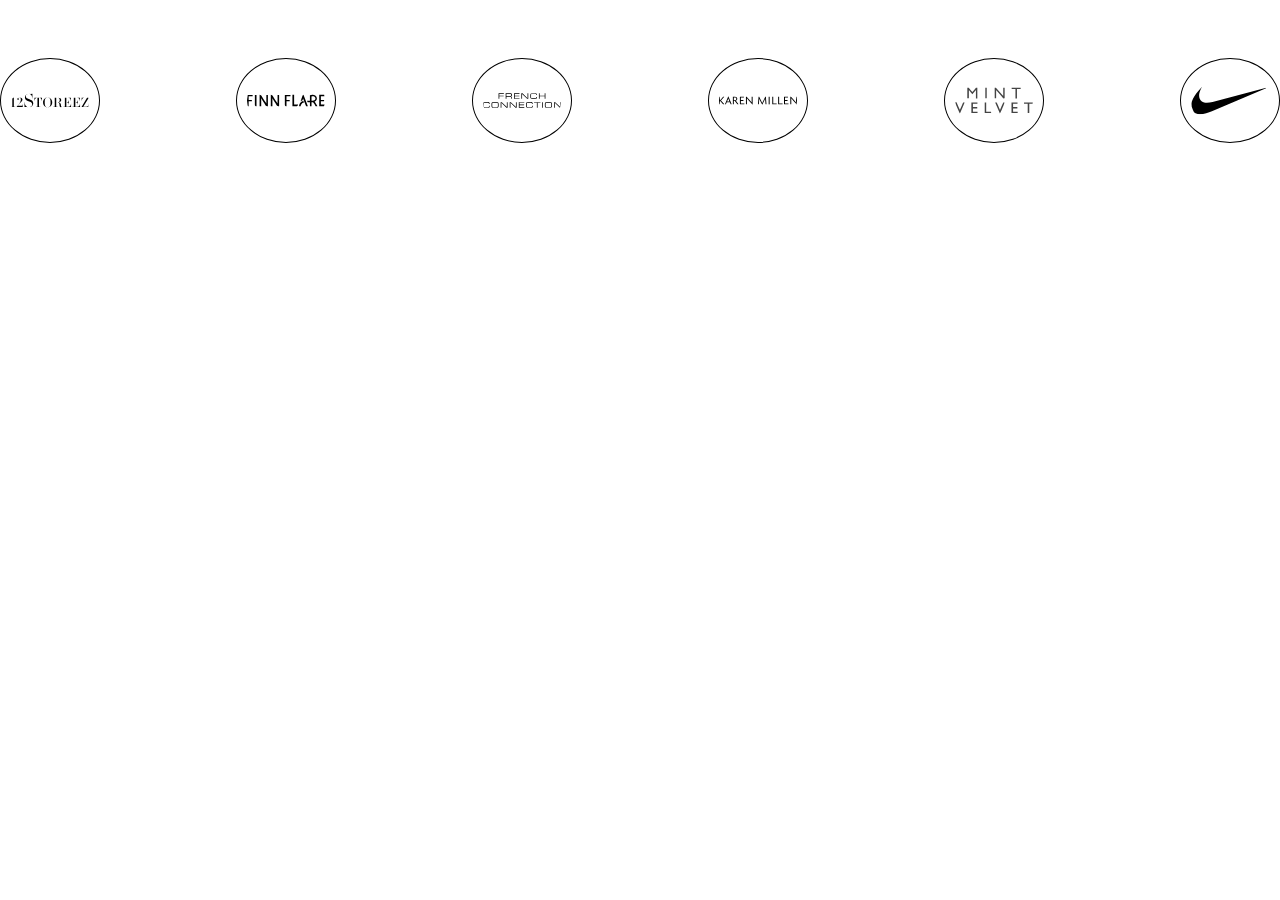
<file: task1/index.html>
<!doctype html>
<html lang="en">
<head>
    <meta charset="UTF-8">
    <meta name="viewport"
          content="width=device-width, user-scalable=no, initial-scale=1.0, maximum-scale=1.0, minimum-scale=1.0">
    <meta http-equiv="X-UA-Compatible" content="ie=edge">
    <title>Document</title>
    <link rel="stylesheet" href="style.css">
</head>
<body>
<div class="logos">
    <img class="logos__logo" src="./assets/12Storeez.svg" alt="12Storeez" >
    <img class="logos__logo" src="./assets/FinnFlare.svg" alt="FinnFlare">
    <img class="logos__logo" src="./assets/FrenchConnection.svg" alt="FrenchConnection">
    <img class="logos__logo" src="./assets/KarenMillen.svg" alt="KarenMillen">
    <img class="logos__logo" src="./assets/MintVelvet.svg" alt="MintVelvet">
    <img class="logos__logo" src="./assets/Nike.svg" alt="Nike">
</div>
</body>
</html>
</file>
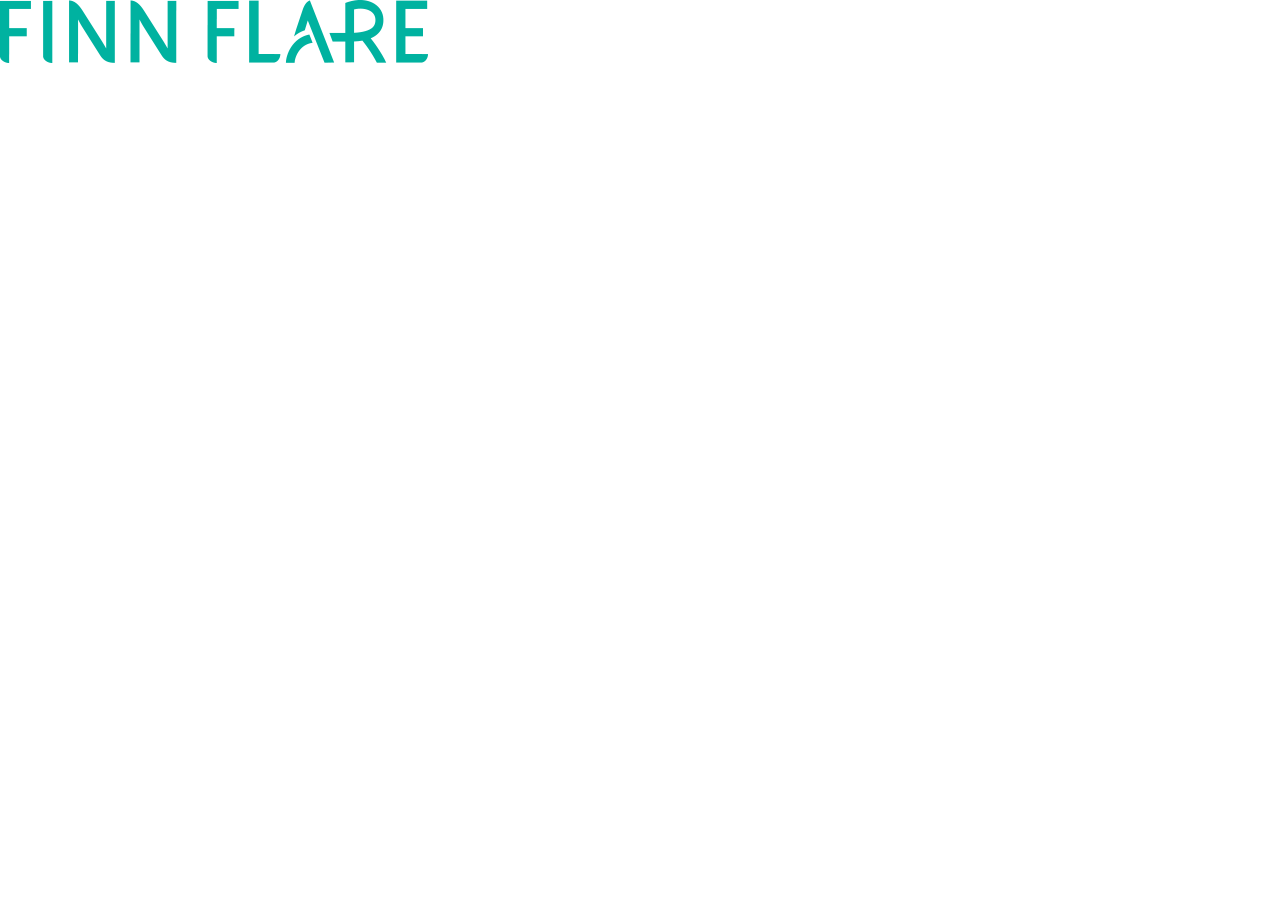
<file: task10/index.html>
<!doctype html>
<html lang="en">
<head>
    <meta charset="UTF-8">
    <meta name="viewport"
          content="width=device-width, user-scalable=no, initial-scale=1.0, maximum-scale=1.0, minimum-scale=1.0">
    <meta http-equiv="X-UA-Compatible" content="ie=edge">
    <title>Document</title>
    <link rel="stylesheet" href="style.css">
</head>
<body>
    <div>
        <img class="logo" src="assets/logo-ff.png" alt="FINN FLARE logo">
    </div>
</body>
</html>
</file>
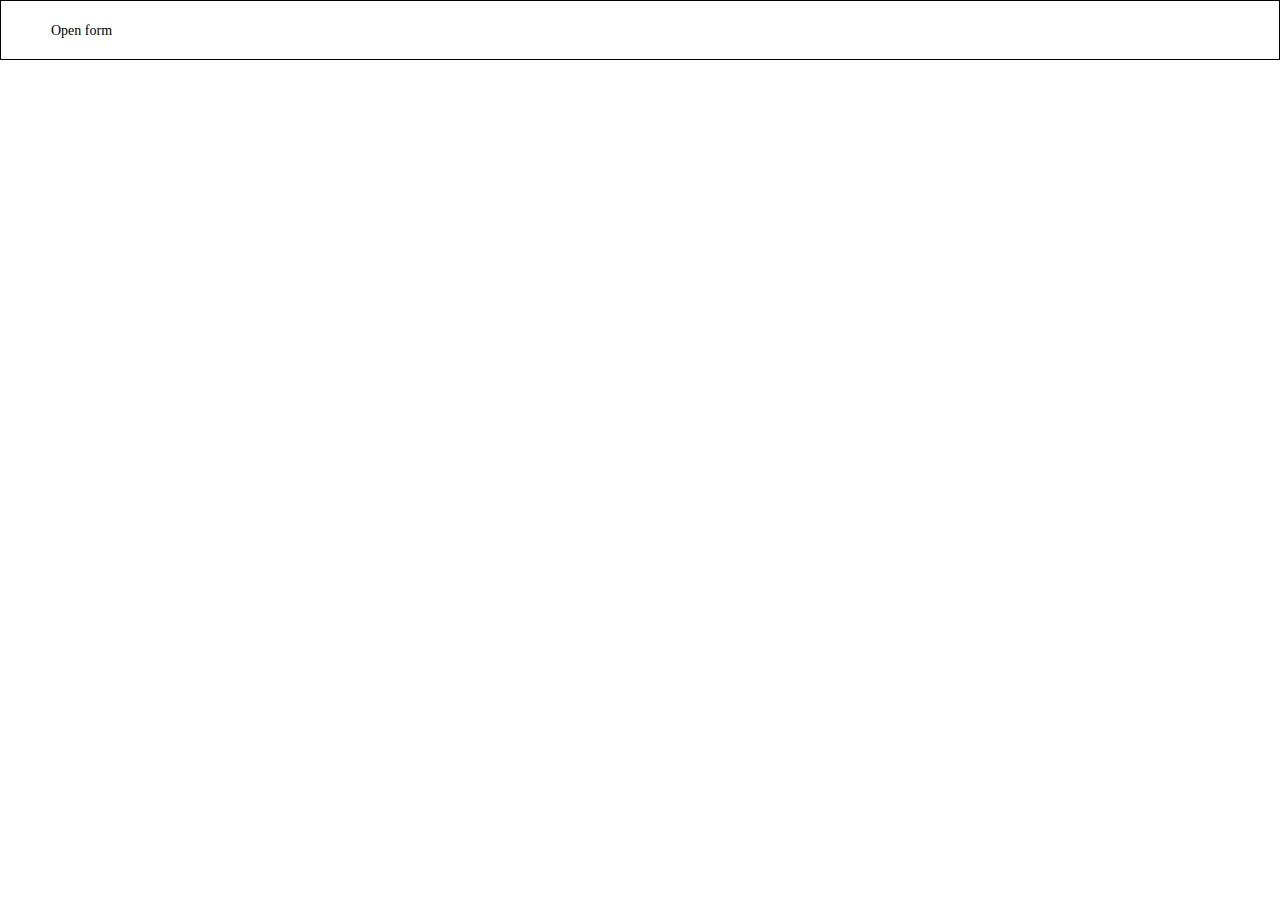
<file: task12/index.html>
<!doctype html>
<html lang="en">
<head>
    <meta charset="UTF-8">
    <meta name="viewport"
          content="width=device-width, user-scalable=no, initial-scale=1.0, maximum-scale=1.0, minimum-scale=1.0">
    <meta http-equiv="X-UA-Compatible" content="ie=edge">
    <title>Document</title>
    <link rel="stylesheet" href="style.css">
</head>
<body>
    <div class="container">
        <div class="header">
            <a class="header__openFormButton">Open form</a>
        </div>
        <div id="successAlert" class="display-none">Успех</div>
    </div>
    <div class="overlay display-none">
        <div class="form">
            <div class="form__buttonWrapper">
                <button class="form__closeFormButton">&times;</button>
            </div>
            <form class="form__content">
                <div class="form__row">
                    <label for="email">
                        Почта
                    </label>
                    <input id="email" type="text" name="email" placeholder="example@mail.ru">
                </div>
                <div class="form__row">
                    <label for="password">
                        Пароль
                    </label>
                    <input id="password" type="password" name="password">
                </div>
                <input class="form__submit" type="submit" value="Отправить">
            </form>
        </div>
    </div>
    <script>
      const overlay = document.querySelector('.overlay');
      const form = document.querySelector('.form__content');

      const formCloser = document.querySelector('.form__closeFormButton');
      formCloser.addEventListener('click', () => {
        overlay.classList.add('display-none');
      })

      const openFormButton = document.querySelector('.header__openFormButton');
      openFormButton.addEventListener('click', () => {
        overlay.classList.remove('display-none');
      })

      const emailRegExp = /^[-.\w]+@[\w-]+\.[\w]/;

      const email = document.getElementById('email');
      const password = document.getElementById('password');

      function highlightInput(elem, flag) {
          if (flag) {
            elem.classList.remove('wrongData');
          } else {
            elem.classList.add('wrongData');
          }
      }

      const successAlert = document.getElementById('successAlert');

      form.addEventListener('submit', (event) => {
        event.preventDefault();

        const formData = new FormData(form);

        const emailCorrect = emailRegExp.test(formData.get('email').trim())
        const passwordCorrect = formData.get('password').trim().length > 2;

        highlightInput(email, emailCorrect);
        highlightInput(password, passwordCorrect);

        if (emailCorrect && passwordCorrect) {
          overlay.classList.add('display-none');
          successAlert.classList.remove('display-none')
        }
      })
    </script>
</body>
</html>
</file>
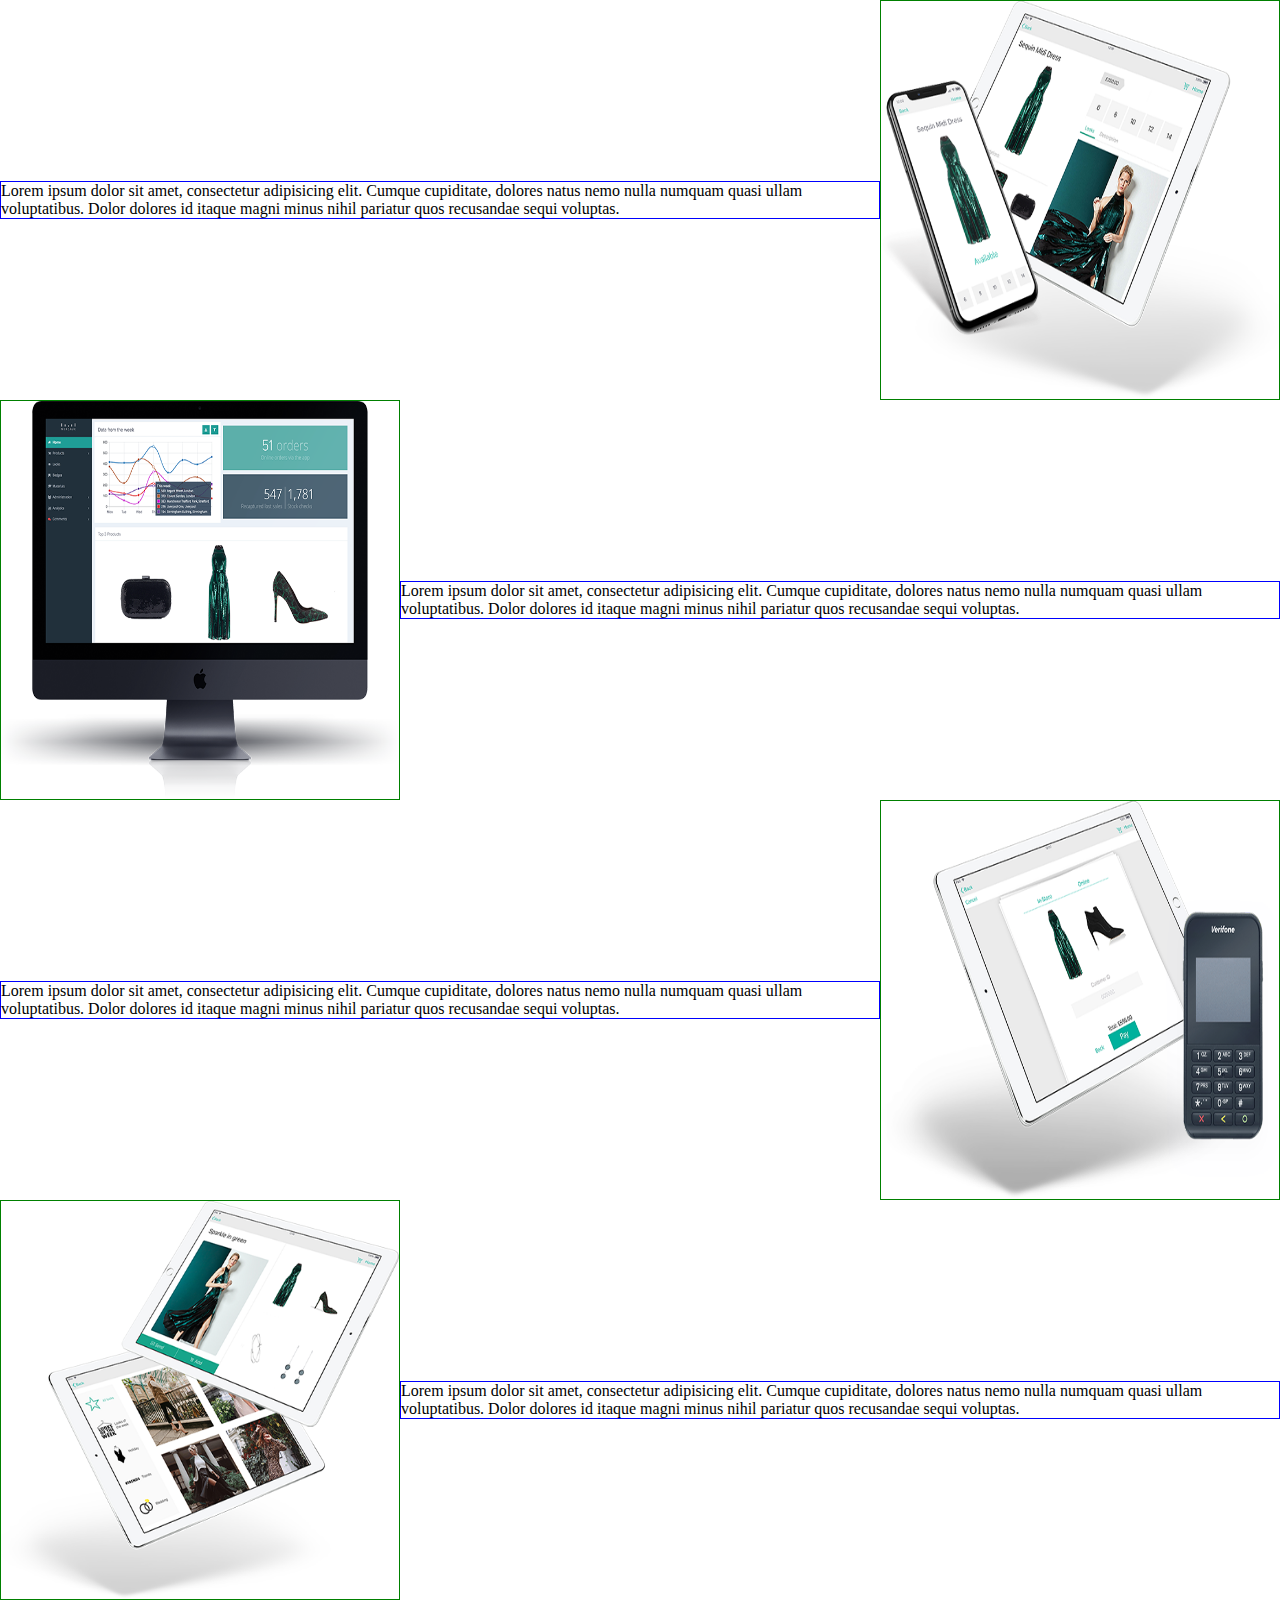
<file: task2/index.html>
<!doctype html>
<html lang="en">
<head>
    <meta charset="UTF-8">
    <meta name="viewport"
          content="width=device-width, user-scalable=no, initial-scale=1.0, maximum-scale=1.0, minimum-scale=1.0">
    <meta http-equiv="X-UA-Compatible" content="ie=edge">
    <title>Document</title>
    <link rel="stylesheet" href="style.css">
</head>
<body>
    <div class="container">
        <div class="container__content">
            <img class="container__img" src="./assets/1.png" alt="1">
            <p class="container__text">Lorem ipsum dolor sit amet, consectetur adipisicing elit. Cumque cupiditate, dolores natus nemo nulla numquam quasi ullam voluptatibus. Dolor dolores id itaque magni minus nihil pariatur quos recusandae sequi voluptas.</p>
        </div>
        <div class="container__content">
            <img class="container__img" src="./assets/2.png" alt="2">
            <p class="container__text">Lorem ipsum dolor sit amet, consectetur adipisicing elit. Cumque cupiditate, dolores natus nemo nulla numquam quasi ullam voluptatibus. Dolor dolores id itaque magni minus nihil pariatur quos recusandae sequi voluptas.</p>
        </div>
        <div class="container__content">
            <img class="container__img" src="./assets/3.png" alt="3">
            <p class="container__text">Lorem ipsum dolor sit amet, consectetur adipisicing elit. Cumque cupiditate, dolores natus nemo nulla numquam quasi ullam voluptatibus. Dolor dolores id itaque magni minus nihil pariatur quos recusandae sequi voluptas.</p>
        </div>
        <div class="container__content">
            <img class="container__img" src="./assets/4.png" alt="4">
            <p class="container__text">Lorem ipsum dolor sit amet, consectetur adipisicing elit. Cumque cupiditate, dolores natus nemo nulla numquam quasi ullam voluptatibus. Dolor dolores id itaque magni minus nihil pariatur quos recusandae sequi voluptas.</p>
        </div>
    </div>
</body>
</html>
</file>
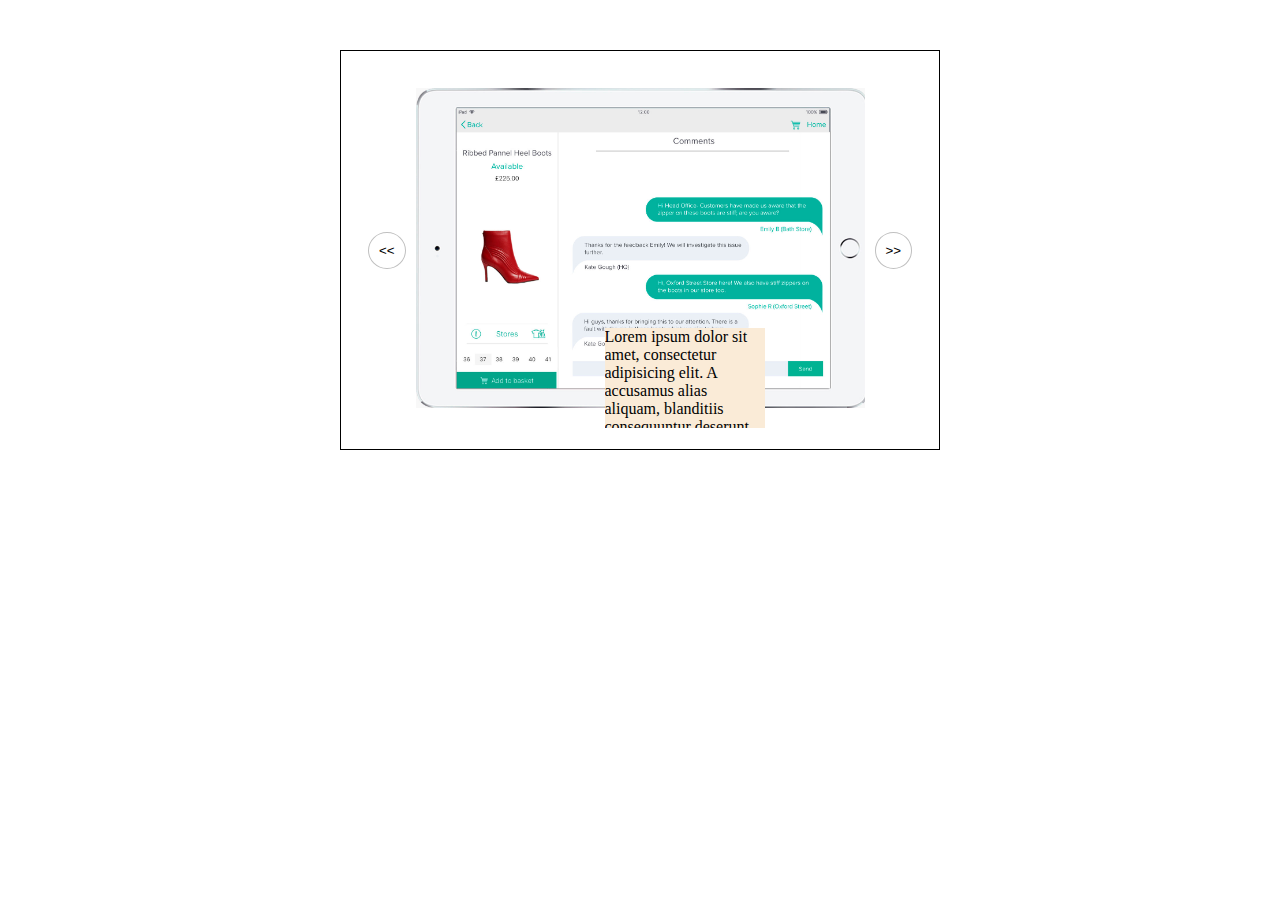
<file: task4/index.html>
<!doctype html>
<html lang="en">
<head>
    <meta charset="UTF-8">
    <meta name="viewport"
          content="width=device-width, user-scalable=no, initial-scale=1.0, maximum-scale=1.0, minimum-scale=1.0">
    <meta http-equiv="X-UA-Compatible" content="ie=edge">
    <title>Document</title>
    <link rel="stylesheet" href="style.css">
</head>
<body>
    <div class="carousel">
        <button class="carousel__button carousel__buttonLeft"><<</button>
        <div class="carousel__wrapper">
            <div class="carousel__container">
                <div class="carousel__item element" style="background-image: url(./assets/Communication@2x.jpg)">
                    <p class="element__text">Lorem ipsum dolor sit amet, consectetur adipisicing elit. A accusamus alias aliquam, blanditiis consequuntur deserunt dolore inventore itaque officia placeat provident quod quos unde ut voluptas? Eveniet natus quo soluta.Lorem ipsum dolor sit amet, consectetur adipisicing elit. A accusamus alias aliquam, blanditiis consequuntur deserunt dolore inventore itaque officia placeat provident quod quos unde ut voluptas? Eveniet natus quo soluta.Lorem ipsum dolor sit amet, consectetur adipisicing elit. A accusamus alias aliquam, blanditiis consequuntur deserunt dolore inventore itaque officia placeat provident quod quos unde ut voluptas? Eveniet natus quo soluta.</p>
                </div>
                <div class="carousel__item element" style="background-image: url(./assets/EndlessAisle@2x.jpg)">
                    <p class="element__text">natus quo soluta.</p>
                </div>
                <div class="carousel__item element" style="background-image: url(./assets/SalesAssist@2x.jpg)">
                    <p class="element__text">Третья фотка</p>
                </div>
                <div class="carousel__item element" style="background-image: url(./assets/StaffEmpowerment@2x.jpg)">
                    <p class="element__text">Четвертая фотка</p>
                </div>
            </div>
        </div>
        <button class="carousel__button carousel__buttonRight">>></button>
    </div>
    <script>
        const carousel = document.querySelector('.carousel');
        const carouselContainer = document.querySelector('.carousel__container');
        let position = 0;

        const {innerWidth, innerHeight} = window;

        const conf = {
          _width: 449,
          get width() {
            return this._width;
          },
          set width(newValue) {
            position = 0;
            draw();
            this._width = newValue;
          },
          get MAX_WIDTH() {
            return this.width * -3;
          }
        }

        let intervalId = setInterval(() => slideToRight(), 2000);

        carousel.addEventListener('mouseover', () => {
          clearInterval(intervalId);
        }, {once: true})

        document.querySelector('.carousel__buttonRight').onclick = slideToRight;

        document.querySelector('.carousel__buttonLeft').onclick = slideToLeft;

        function calculateSize(innerWidth, innerHeight) {
          if (innerWidth < 520 || innerHeight < 370) {
            conf.width = 202;
            return
          }

          if (innerWidth < 700 || innerHeight < 450) {
            conf.width = 400;
            return
          }

          conf.width = 449;
        }

        calculateSize(innerWidth, innerHeight);

        function draw() {
          carouselContainer.style.marginLeft = position + 'px';
        }

        function slideToLeft() {
          if (position) {
            position = position + conf.width;
          } else {
            position = conf.MAX_WIDTH;
          }

          draw();
        }

        function slideToRight() {
          console.log(conf.width)
          if (position === conf.MAX_WIDTH) {
            position = 0;
          } else {
            position = position - conf.width;
          }

          draw();
        }

        window.addEventListener('resize', function (event) {
          const { innerHeight, innerWidth } = event.target;

          calculateSize(innerWidth, innerHeight);
        })
    </script>
</body>
</html>
</file>
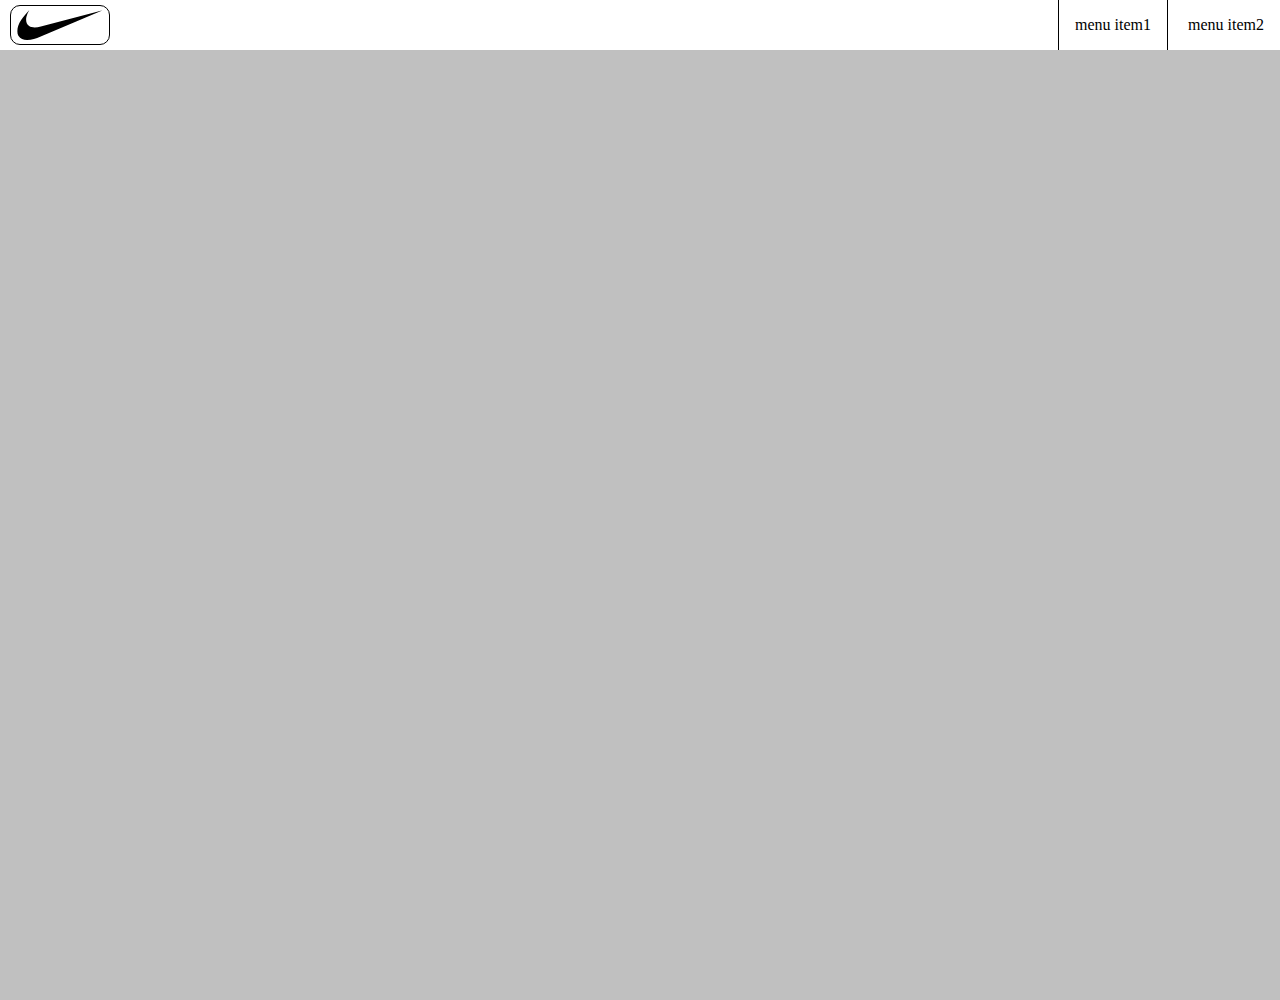
<file: task5/index.html>
<!doctype html>
<html lang="en">
<head>
    <meta charset="UTF-8">
    <meta name="viewport"
          content="width=device-width, user-scalable=no, initial-scale=1.0, maximum-scale=1.0, minimum-scale=1.0">
    <meta http-equiv="X-UA-Compatible" content="ie=edge">
    <title>Document</title>
    <link rel="stylesheet" href="style.css">
</head>
<body>
    <div class="container">
        <header class="header">
            <img class="header__logo" src="../task1/assets/Nike.svg" alt="Nike">
            <nav class="header__nav">
                <div class="header__item dropdown">
                    <p>menu item1</p>
                    <ul class="dropdown__container">
                        <li class="dropdow__item">List 1</li>
                        <li class="dropdow__item">List 2</li>
                        <li class="dropdow__item">List 3</li>
                    </ul>
                </div>
                <div class="header__item">
                    <p>menu item2</p>
                </div>
            </nav>
        </header>
    <script>
        const header = document.querySelector(".header");
        window.addEventListener('scroll', function (event) {
          console.warn()
          header.classList.add('isSticky');

          if (!window.scrollY) {
            header.classList.remove('isSticky');
          }
        })
    </script>
    </div>
</body>
</html>
</file>
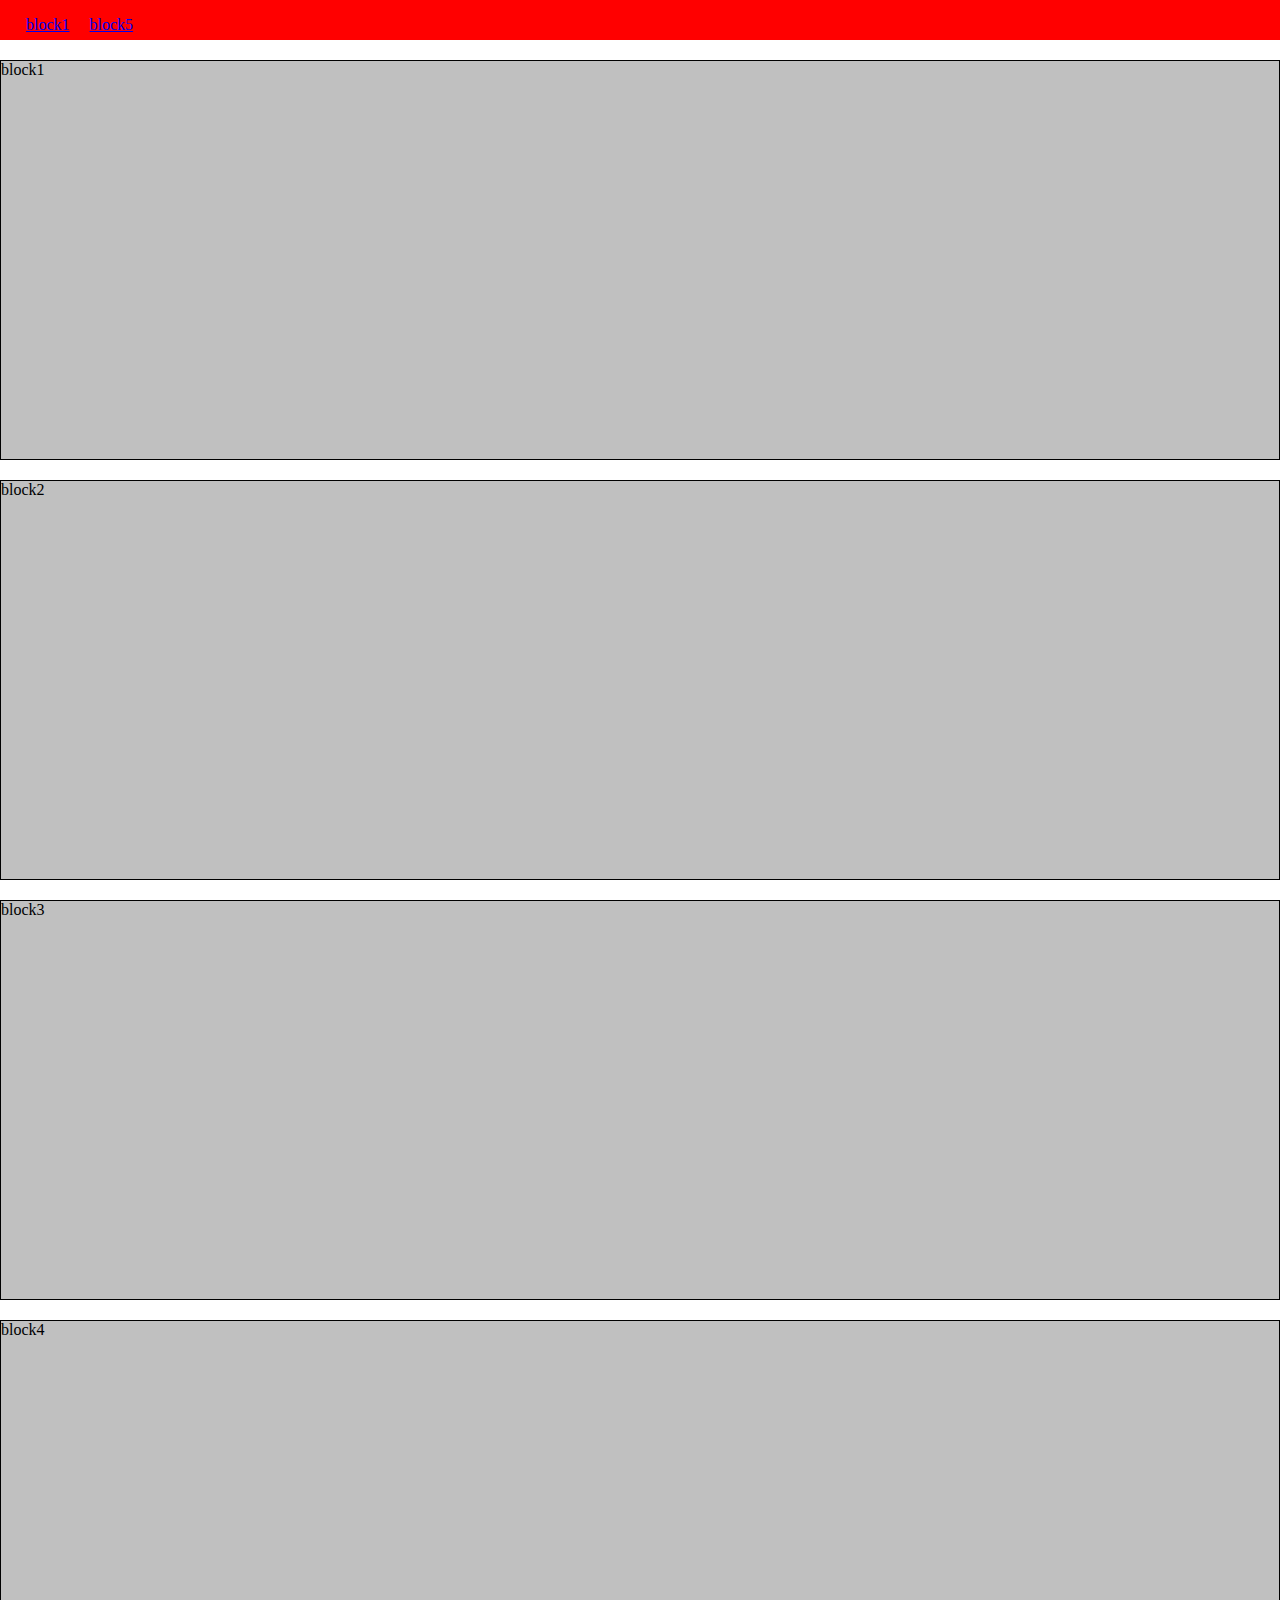
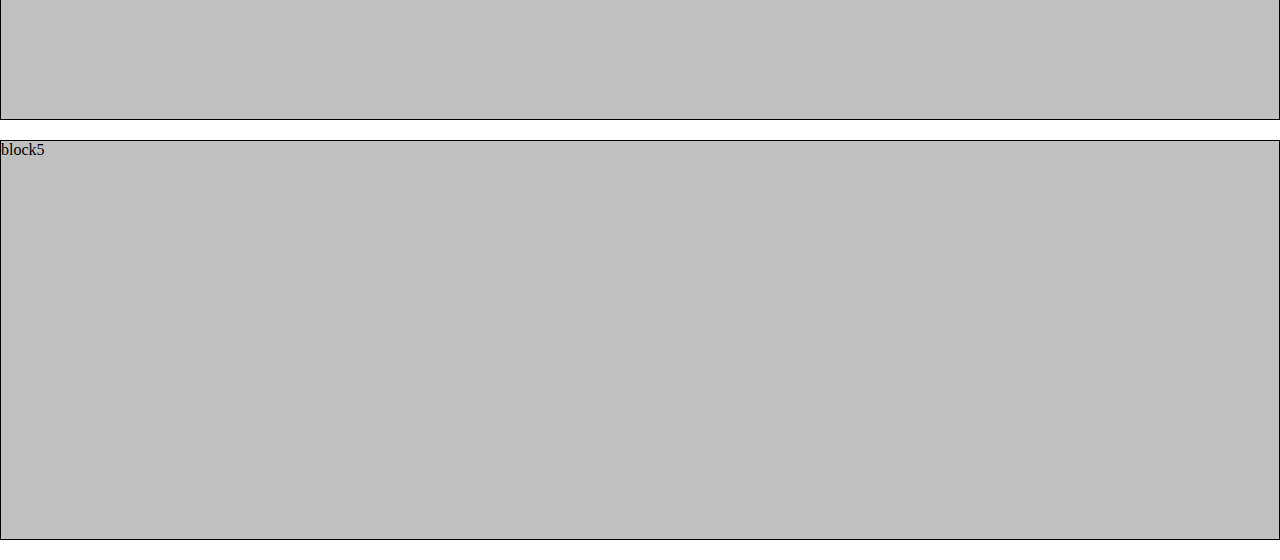
<file: task7/index.html>
<!doctype html>
<html lang="en">
<head>
    <meta charset="UTF-8">
    <meta name="viewport"
          content="width=device-width, user-scalable=no, initial-scale=1.0, maximum-scale=1.0, minimum-scale=1.0">
    <meta http-equiv="X-UA-Compatible" content="ie=edge">
    <title>Document</title>
    <link rel="stylesheet" href="style.css">
</head>
<body>
    <div class="container">
        <header class="header">
            <div><a href="#block1">block1</a></div>
            <div><a href="#block5">block5</a></div>
        </header>
        <div id="block1" class="block">
            <p>block1</p>
        </div>
        <div class="block">
            <p>block2</p>
        </div>
        <div class="block">
            <p>block3</p>
        </div>
        <div class="block">
            <p>block4</p>
        </div>
        <div id="block5" class="block">
            <p>block5</p>
        </div>
    </div>
    <script>
        const header = document.querySelector('.header');
        header.addEventListener('click', function (event) {
          event.preventDefault();
          const target = event.target;
          if (target.tagName === 'A') {
            window.scrollTo({
              top: document.querySelector(target.hash).offsetTop,
              behavior: "smooth"
            })
          }
        })
    </script>
</body>
</html>
</file>
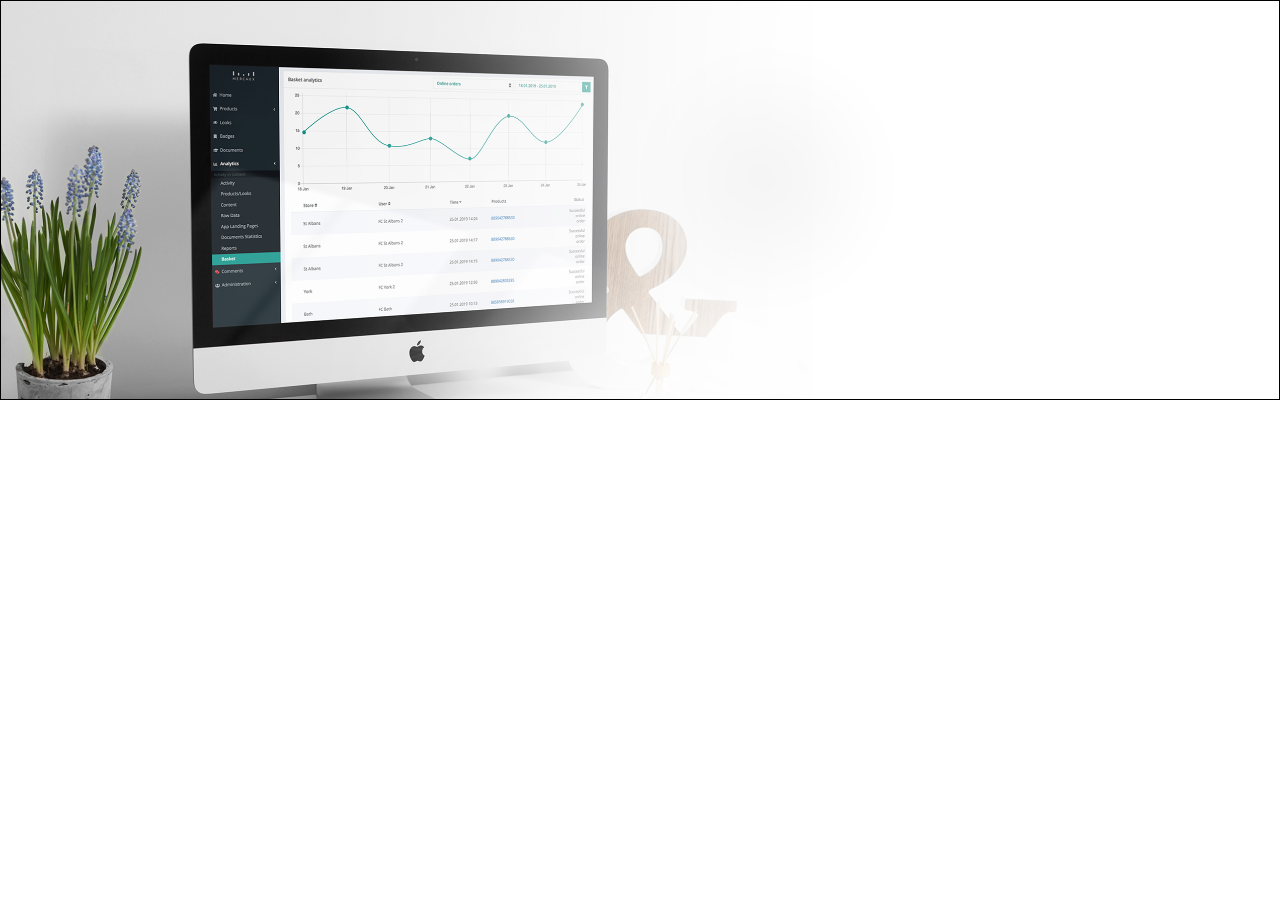
<file: task9/index.html>
<!doctype html>
<html lang="en">
<head>
    <meta charset="UTF-8">
    <meta name="viewport"
          content="width=device-width, user-scalable=no, initial-scale=1.0, maximum-scale=1.0, minimum-scale=1.0">
    <meta http-equiv="X-UA-Compatible" content="ie=edge">
    <title>Document</title>
    <link rel="stylesheet" href="style.css">
</head>
<body>
    <div class="block"></div>
</body>
</html>
</file>
<file: task1/style.css>
* {
  padding: 0;
  margin: 0;
  box-sizing: border-box;
}

.logos {
  display: grid;
  grid-template-columns: repeat(6, 100px);
  justify-content: space-between;
  grid-template-rows: 85px;
  align-content: space-evenly;
  height: 200px;
}

.logos__logo {
  height: 100%;
  width: 100%;
  border: 1px solid black;
  border-radius: 50%;
  padding: 10px;
}

@media (max-width: 699px) {
  .logos {
    height: inherit;
    grid-gap: 20px;
    margin: 20px 0;
    grid-template-columns: repeat(3, 100px);
    justify-content: space-evenly;
    grid-template-rows: repeat(2, 85px);
  }
}

@media (max-width: 599px) {
  .logos {
    grid-template-columns: repeat(2, 100px);
    grid-template-rows: repeat(3, 85px);
  }
}

@media (max-width: 399px) {
  .logos {
    grid-template-columns: 100px;
    grid-template-rows: repeat(6, 85px);
  }
}
</file>
<file: task10/style.css>
* {
  padding: 0;
  margin: 0;
  box-sizing: border-box;
}

.logo {
  filter: invert(65%) sepia(69%) saturate(4095%) hue-rotate(135deg) brightness(89%) contrast(101%);
}
</file>
<file: task12/style.css>
* {
  padding: 0;
  margin: 0;
  box-sizing: border-box;
}

input {
  display: block;
}

a {
  text-decoration: none;
}

a:hover {
  cursor: pointer;
  background-color: #e3e2e2;
}

.container {
  height: 100vh;
}

.overlay {
  height: 100vh;
  width: 100%;
  position: absolute;
  top: 0;
  background-color: rgba(182, 182, 182, 0.7);
  display: flex;
  justify-content: center;
  align-items: center;
}

.header {
  height: 60px;
  padding: 20px 50px;
  border: 1px solid black;
}

.header__openFormButton {
  font-size: 14px;
}

.form {
  height: 400px;
  width: 300px;
  border: 1px solid black;
  background-color: white;
}

.form__content {
  margin: 20px;
}

.form__row {
  margin-top: 15px;
}

.form__buttonWrapper {
  display: flex;
  justify-content: end;
  margin: 8px;
}

.form__closeFormButton {
  height: 20px;
  width: 20px;
  background-color: white;
  border: 1px solid black;
  text-align: center;
  vertical-align: center;
}

.form__closeFormButton:hover {
  cursor: pointer;
  background-color: #e3e2e2;
}

.form__submit {
  background-color: rgba(22, 154, 0, .5);
  margin-top: 20px;
  padding: 10px 40px;
  border: 1px solid black;
  border-radius: 4px;
}

.form__submit:hover {
  background-color: rgba(22, 154, 0, 1);
  cursor: pointer;
}

.display-none {
  display: none;
}

.wrongData {
  border: 1px solid red;
}

#successAlert {
  position: absolute;
  padding: 10px 60px;
  border-radius: 10px;
  background-color: rgb(3, 191, 19);
  top: 50%;
  left: 50%;
  transform: translate(-50%, -50%);
  animation-name: bubbling;
  animation-duration: 0.5s;
  animation-timing-function: ease-in;
  animation-fill-mode: forwards;
}

@keyframes bubbling {
  0% {
    top: 50%;
  }
  100% {
    top: -60px;
  }
}
</file>
<file: task2/style.css>
* {
  padding: 0;
  margin: 0;
  box-sizing: border-box;
}

.container__content {
  display: flex;
  align-items: center;
  height: 400px;
}

.container__content:nth-child(2n+1) {
  flex-direction: row-reverse;
}

.container__text {
  border: 1px solid blue;
}

.container__img {
  height: 100%;
  width: 400px;
  border: 1px solid green;
}

@media (max-width: 599px) {
  .container__content:nth-child(n) {
    flex-direction: column;
  }
}
</file>
<file: task4/style.css>
* {
  padding: 0;
  margin: 0;
  box-sizing: border-box;
}

.carousel {
  margin: 50px auto;
  height: 400px;
  width: 600px;
  display: flex;
  align-items: center;
  justify-content: center;
  border: 1px solid black;
}

.carousel__button {
  cursor: pointer;
  outline: none;
  border-radius: 50%;
  padding: 10px;
  border: 1px solid silver;
  background-color: white;
}

.carousel__wrapper {
  width: 449px;
  height: 380px;
  margin: 0 10px;
  padding: 28px 0;
  overflow: hidden;
}

.carousel__container {
  display: flex;
  width: 5000px;
  height: 320px;
  transition-property: margin-left;
  transition-duration: 2s;
  transition-timing-function: ease;
}

.carousel__item {
  width: 449px;
  height: 100%;
}

.element {
  position: relative;
  background-repeat: no-repeat;
  background-size: cover;
}

.element__text {
  background-color: antiquewhite;
  width: 160px;
  height: 100px;
  overflow: hidden;
  position: absolute;
  bottom: -20px;
  right: 100px;
}

@media (max-width: 699px), (max-height: 449px) {
  .carousel {
    width: 500px;
    height: 350px;
    margin: 10px auto;
  }

  .carousel__wrapper {
    width: 400px;
    height: 285px;
    padding: 0;
  }

  .carousel__container {
    height: 285px;
  }

  .carousel__item {
    width: 400px;
  }
}

@media (max-width: 519px), (max-height: 369px) {
  .carousel {
    width: 300px;
    height: 200px;
  }

  .carousel__wrapper {
    width: 202px;
    height: 143px;
    padding: 0;
  }

  .carousel__container {
    height: 143px;
  }

  .carousel__item {
    width: 202px;
  }

  .element__text {
    width: 80px;
    height: 60px;
    right: 20px;
  }
}
</file>
<file: task5/style.css>
* {
  padding: 0;
  margin: 0;
  box-sizing: border-box;
}

.container {
  height: 1000px;
  background: silver;
}

.header {
  position: sticky;
  top: 0;
  height: 50px;
  width: 100%;
  background-color: white;
  color: black;
  display: flex;
  justify-content: space-between;
  align-items: center;
  padding-left: 10px;
  transition-property: height;
  transition-timing-function: ease;
  transition-duration: 100ms;
}

.header__logo {
  height: 40px;
  width: 100px;
  border-radius: 10px;
  border: 1px solid black;
  padding: 4px;
}

.header__item {
  display: inline-block;
  font-size: 16px;
}

.header__item:first-child:hover > .dropdown__container{
  display: block;
}

.header__item:first-child > p {
  border-left: 1px solid black;
  border-right: 1px solid black;
}

.header__item > p {
  padding: 16px;
}

.dropdown {
  position: relative;
}

.dropdown__container {
  position: absolute;
  display: none;
  list-style: none;
  width: 100%;
  background-color: white;
  border: 1px solid black;
  border-top: none;
}

.dropdow__item {
  cursor: pointer;
  padding: 12px 16px;
}

.dropdow__item:hover {
  background-color: #e3e2e2;
}

.isSticky {
  height: 30px;
  background-color: black;
  color: white;
}

.isSticky .header__logo {
  width: 50px;
  height: 20px;
  background-color: white;
}

.isSticky .header__item > p {
  padding: 6px 16px;
}

.isSticky .header__item:first-child > p {
  border-left: 1px solid white;
  border-right: 1px solid white;
}

.isSticky .dropdown__container {
  position: absolute;
  background-color: black;
  border: 1px solid white;
  border-top: none;
}

@media (max-width: 399px) {
  .header__logo {
    height: 32px;
    width: 80px;
  }

  .header__item > p {
    padding: 16px 12px;
  }

  .isSticky .header__item > p {
    padding: 6px 12px;
  }


  .dropdow__item {
    cursor: pointer;
    padding: 12px 12px;
  }
}
</file>
<file: task7/style.css>
* {
  padding: 0;
  margin: 0;
  box-sizing: border-box;
}

.header {
  height: 40px;
  display: flex;
  padding: 16px;
  background-color: red;
}

.header > div {
  margin: 0 10px;
}

.block{
  height: 400px;
  scroll-behavior: smooth;
  margin: 20px 0;
  border: 1px solid black;
  background-color: silver;
}
</file>
<file: task9/style.css>
* {
  padding: 0;
  margin: 0;
  box-sizing: border-box;
}

.block {
  background-image: url("./assets/section-4-back@2x.jpg");
  background-repeat: no-repeat;
  background-size: cover;
  height: 400px;
  border: 1px solid black;
}

@media (max-width: 600px) {
  .block {
    background-position-x: -135px;
  }
}
</file>
